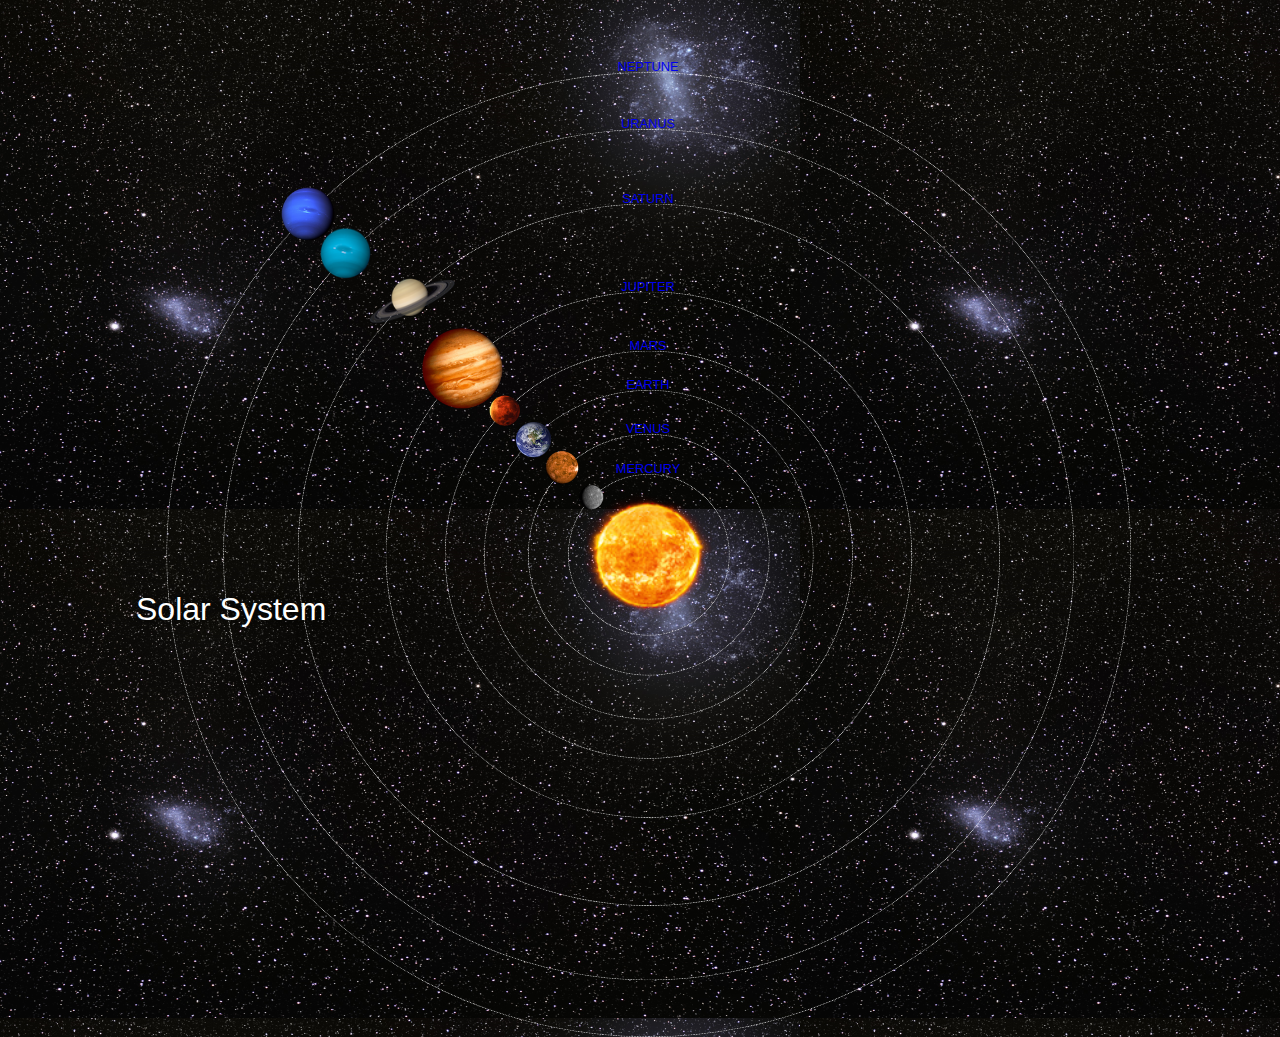
<file: index.html>
<!DOCTYPE html>
<html>
    <head>
         <title>Solar System</title>
         <link rel="stylesheet" href="style.css" />
</head>
<body>
    <div id="container">
        <h1>Solar System</h1>
         <a href="sun.html"><img src="images/images/sun.png" id="sun"/></a>
        
        <div id="neptune-orbit"> 
           <a href="neptune.html"><img id="neptune" src="images/images/neptune.png"/></a>
    </div>
        <div id="neptune-label" class="label-box">
         <a href="neptune.html">NEPTUNE</a>     
    </div>
        
        <div id="uranus-orbit">
            <a href="uranus.html"><img src="images/images/uranus.png" id="uranus"/></a>
        </div>
        <div id="uranus-label" class="label-box">
             <a href="uranus.html">URANUS</a> 
        </div>
        
        <div id="saturn-orbit">
            <a href="saturn.html"><img src="images/images/saturn.png" id="saturn"/></a>
        </div>
        <div id="saturn-label" class="label-box">
            <a href="saturn.html">SATURN</a> 
        </div>             

      <div id="jupiter-orbit">
          <a href="jupiter.html"><img src="images/images/jupiter.png" id="jupiter"/></a>
        </div>
        <div id="jupiter-label" class="label-box">
            <a href="jupiter.html">JUPITER</a> 
        </div> 
        
      <div id="mars-orbit">
            <a href="mars.html"><img src="images/images/mars.png" id="mars"/></a>
        </div>
      <div id="mars-label" class="label-box">
          <a href="mars.html">MARS</a> 
        </div>
        
      <div id="earth-orbit">
            <a href="earth.html"><img src="images/images/earth.png" id="earth"/></a>
        </div>
        <div id="earth-label" class="label-box">
           <a href="earth.html">EARTH</a> 
        </div>  
        
     <div id="venus-orbit">
            <a href="venus.html"><img src="images/images/venus.png" id="venus"/></a>
        </div>
        <div id="venus-label" class="label-box">
        <a href="venus.html">VENUS</a> 
        </div>
        
     <div id="mercury-orbit">
            <a href="mercury.html"><img id="mercury" src="images/images/mercury.png"/></a>
        </div>
        <div class="label-box" id="mercury-label">
            <a href="mercury.html">MERCURY</a> 
        </div> 
        
    </div>
  </body>
</html>
</file>
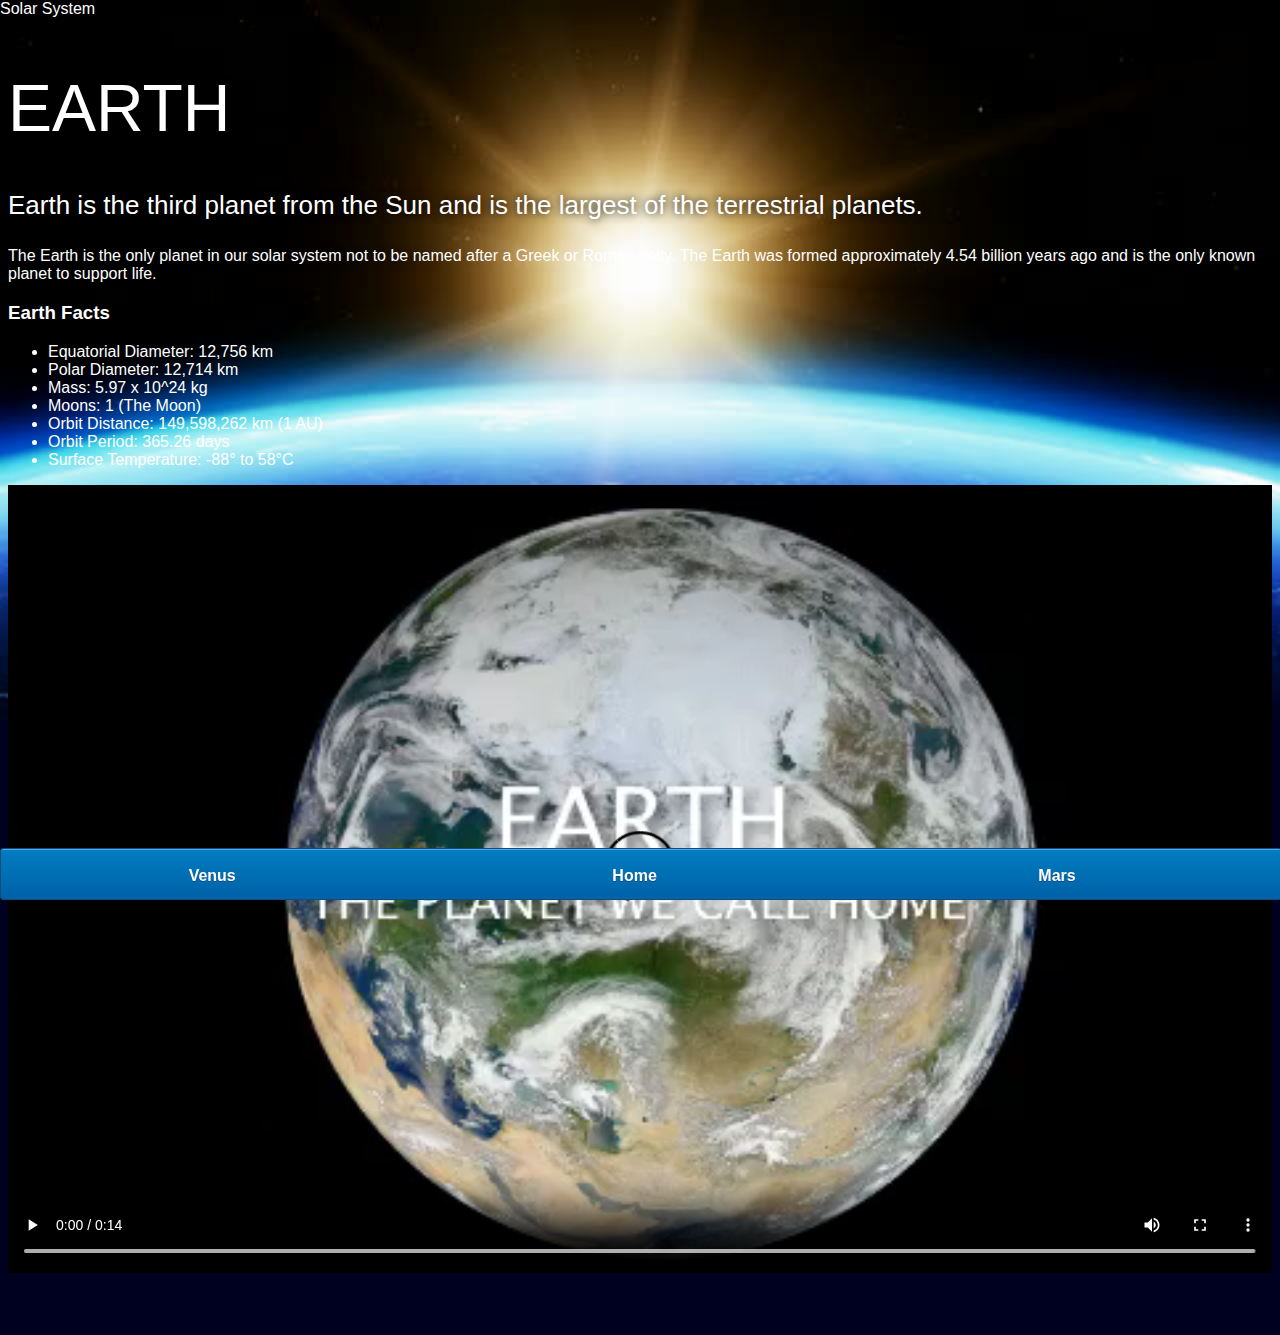
<file: earth.html>
<!DOCTYPE html>
<html>
	<head>
		<tittle>Solar System</tittle>
		<link rel="stylesheet" href="style-pages.css" />
	</head>
	<body>
		<div id="main">
			<div id="content">
                <h1>Earth</h1>
                <p class="intro">
                    Earth is the third planet from the Sun and is the largest of the terrestrial planets. 
                </p>             

                <p>
                    The Earth is the only planet in our solar system not to be named after a Greek or Roman deity. The Earth was formed approximately 4.54 billion years ago and is the only known planet to support life.
                </p>

                <h3>Earth Facts</h3>
                <ul>
                    <li>Equatorial Diameter:	12,756 km</li>
                    <li>Polar Diameter:	12,714 km</li>
                    <li>Mass:	5.97 x 10^24 kg</li>
                    <li>Moons:	1 (The Moon)</li>
                    <li>Orbit Distance:	149,598,262 km (1 AU)</li>
                    <li>Orbit Period:	365.26 days</li>
                    <li>Surface Temperature:	-88&deg; to 58&deg;C</li>
                </ul>
                <video id="video" controls>
                    <source src="videos/videos/earth-video.mp4" type="video/mp4">
                </video>
                </div>
                 <div id="tabs-bottom">
                    <a href="venus.html">Venus</a>
                    <a href="index.html">Home</a>
                    <a href="mars.html">Mars</a>
                </div>
            </body>
</html>
</file>
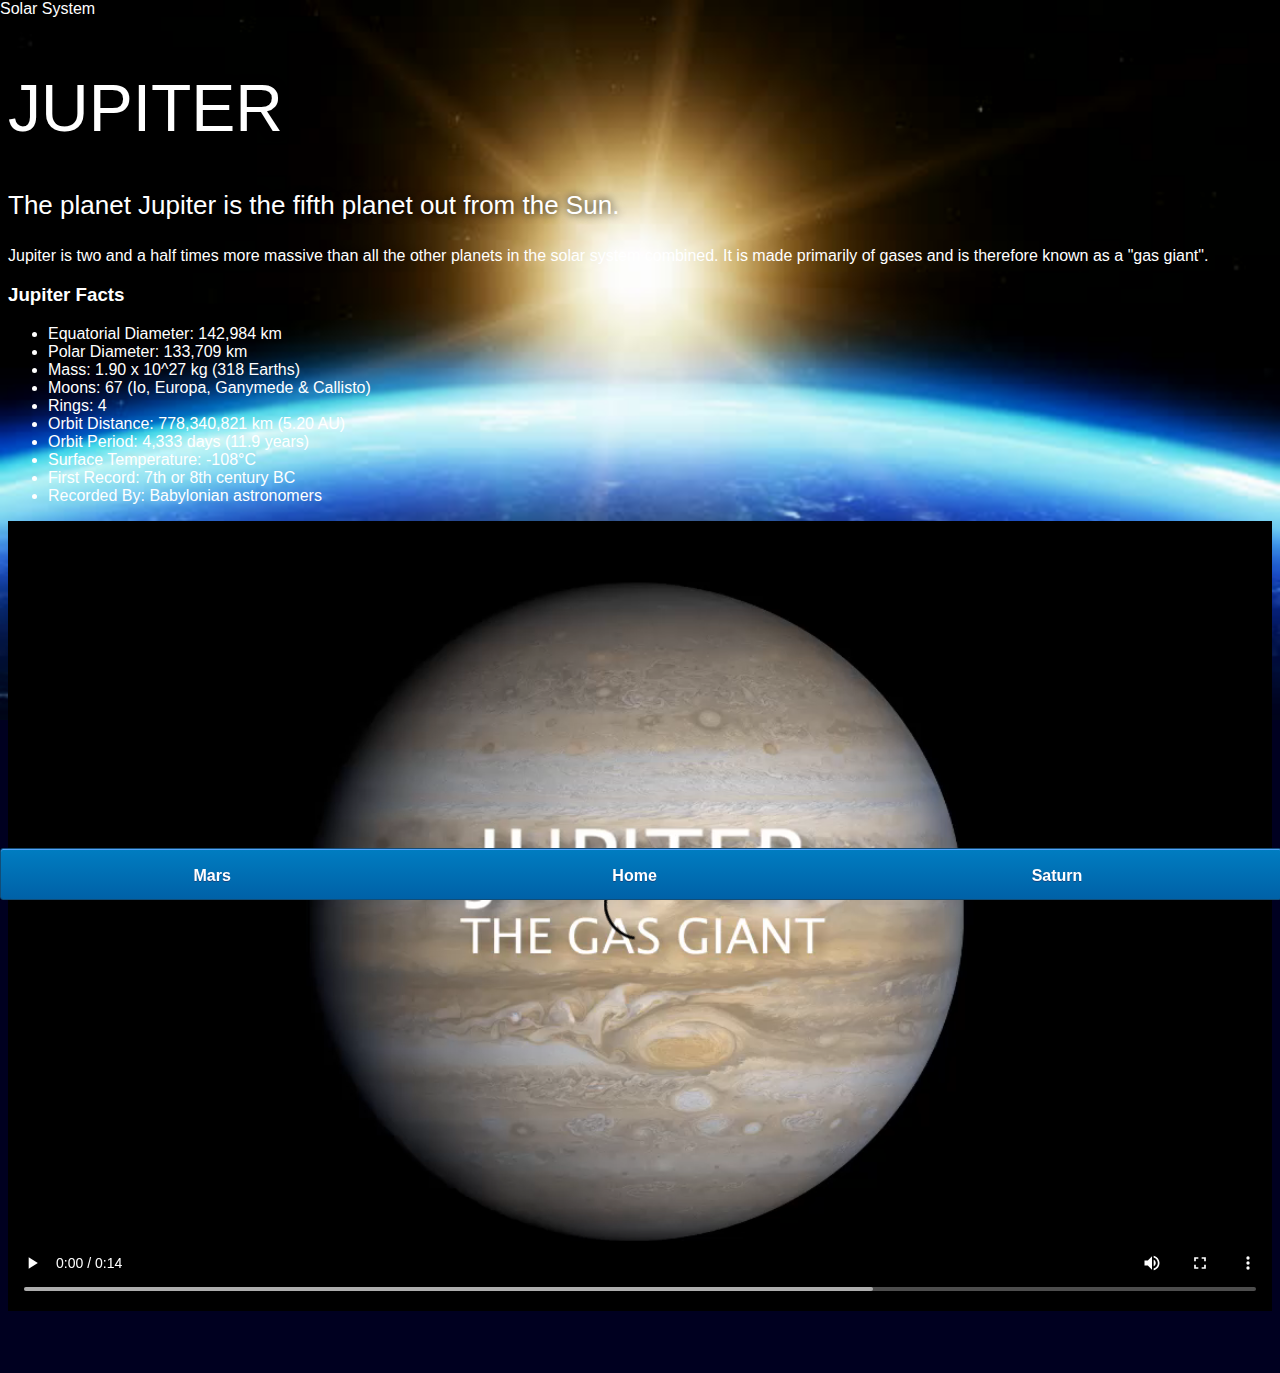
<file: jupiter.html>
<!DOCTYPE html>
<html>
	<head>
		<tittle>Solar System</tittle>
		<link rel="stylesheet" href="style-pages.css" />
	</head>
	<body>
		<div id="main">
			<div id="content">
                <h1>Jupiter</h1>
                <p class="intro">
                    The planet Jupiter is the fifth planet out from the Sun.
                </p>             

                <p>
                    Jupiter is two and a half times more massive than all the other planets in the solar system combined. It is made primarily of gases and is therefore known as a "gas giant".
                </p>

                <h3>Jupiter Facts</h3>
                <ul>
                    <li>Equatorial Diameter:	142,984 km</li>
                    <li>Polar Diameter:	133,709 km</li>
                    <li>Mass:	1.90 x 10^27 kg (318 Earths)</li>
                    <li>Moons:	67 (Io, Europa, Ganymede & Callisto)</li>
                    <li>Rings:	4</li>
                    <li>Orbit Distance:	778,340,821 km (5.20 AU)</li>
                    <li>Orbit Period:	4,333 days (11.9 years)</li>
                    <li>Surface Temperature:	-108&deg;C</li>
                    <li>First Record:	7th or 8th century BC</li>
                    <li>Recorded By:	Babylonian astronomers</li>
                </ul>
                <video id="video" controls>
                    <source src="videos/videos/jupiter-video.mp4" type="video/mp4">
                </video>
            </div>
            <div id="tabs-bottom">
                <a href="mars.html">Mars</a>
                <a href="index.html">Home</a>
                <a href="saturn.html">Saturn</a>
            </div>
        </body>
</html>
</file>
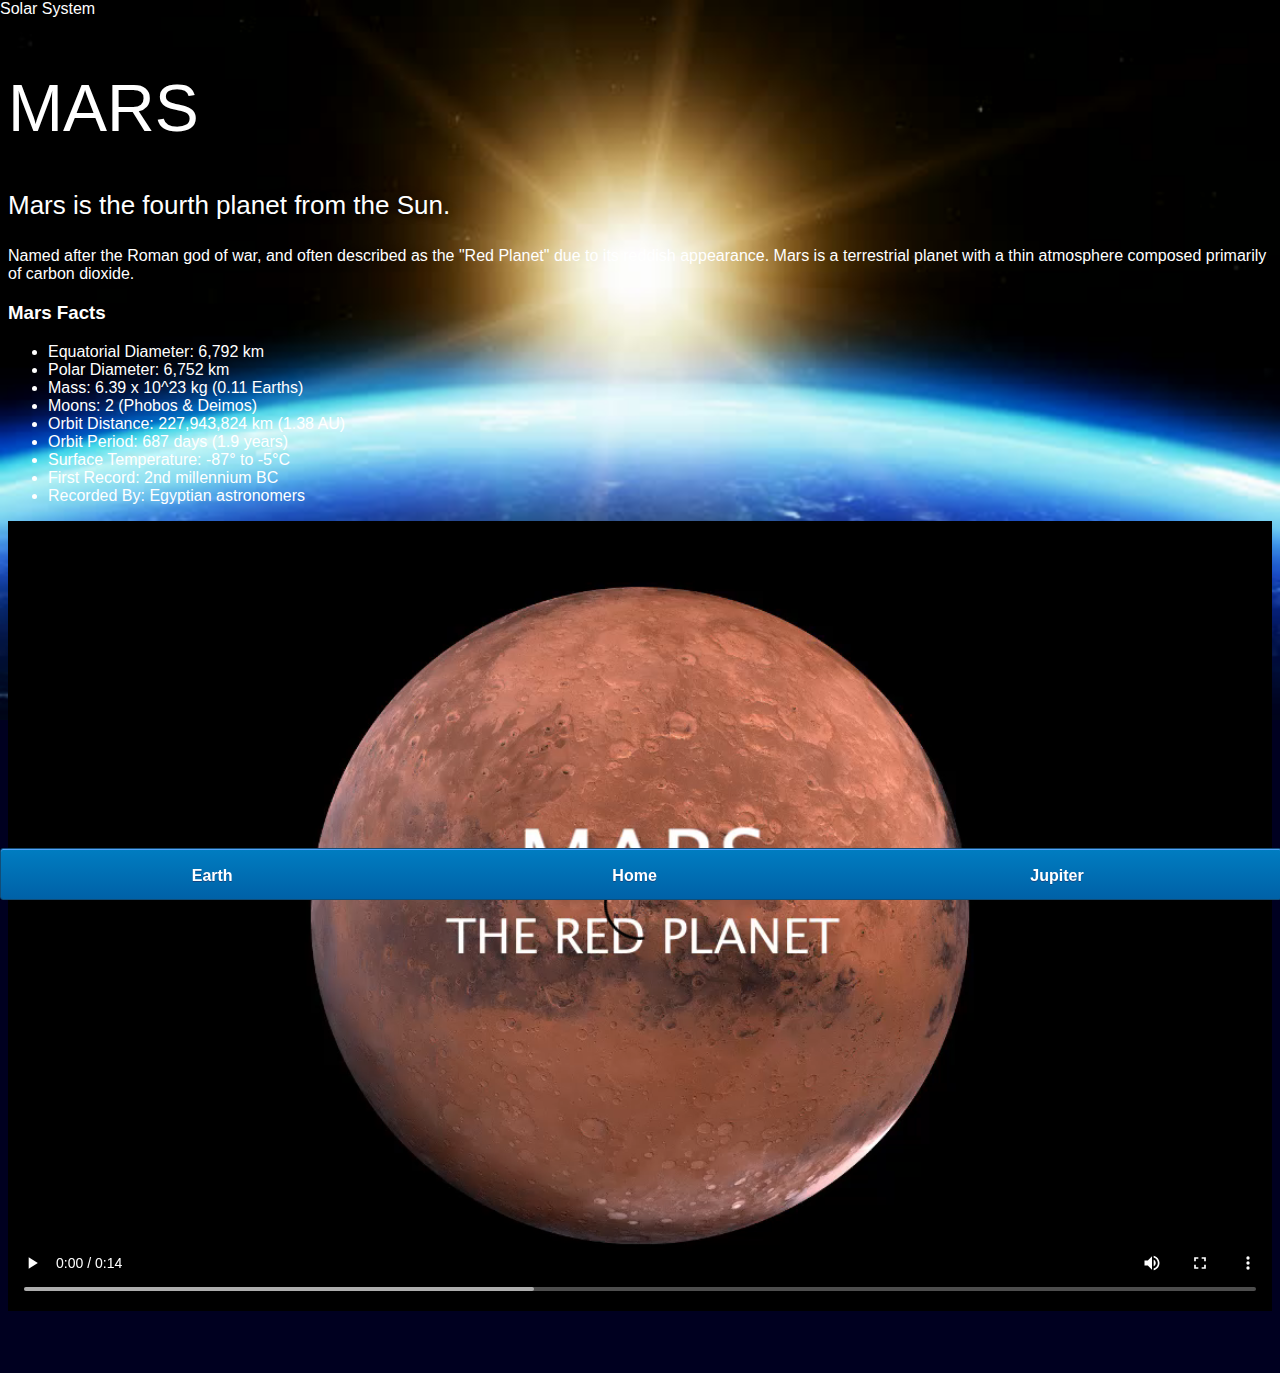
<file: mars.html>
<!DOCTYPE html>
<html>
	<head>
		<tittle>Solar System</tittle>
		<link rel="stylesheet" href="style-pages.css" />
	</head>
	<body>
		<div id="main">
			<div id="content">
                <h1>Mars</h1>
                <p class="intro">
                    Mars is the fourth planet from the Sun.  
                </p>             

                <p>
                    Named after the Roman god of war, and often described as the "Red Planet" due to its reddish appearance. Mars is a terrestrial planet with a thin atmosphere composed primarily of carbon dioxide.
                </p>

                <h3>Mars Facts</h3>
                <ul>
                    <li>Equatorial Diameter:	6,792 km</li>
                    <li>Polar Diameter:	6,752 km</li>
                    <li>Mass:	6.39 x 10^23 kg (0.11 Earths)</li>
                    <li>Moons:	2 (Phobos & Deimos)</li>
                    <li>Orbit Distance:	227,943,824 km (1.38 AU)</li>
                    <li>Orbit Period:	687 days (1.9 years)</li>
                    <li>Surface Temperature:	-87&deg; to -5&deg;C</li>
                    <li>First Record:	2nd millennium BC</li>
                    <li>Recorded By:	Egyptian astronomers</li>
                </ul>
                <video id="video" controls>
                    <source src="videos/videos/mars-video.mp4" type="video/mp4">
                </video>
            </div>
            <div id="tabs-bottom">
                <a href="earth.html">Earth</a>
                <a href="index.html">Home</a>
                <a href="jupiter.html">Jupiter</a>
            </div>
        </body>
</html>
</file>
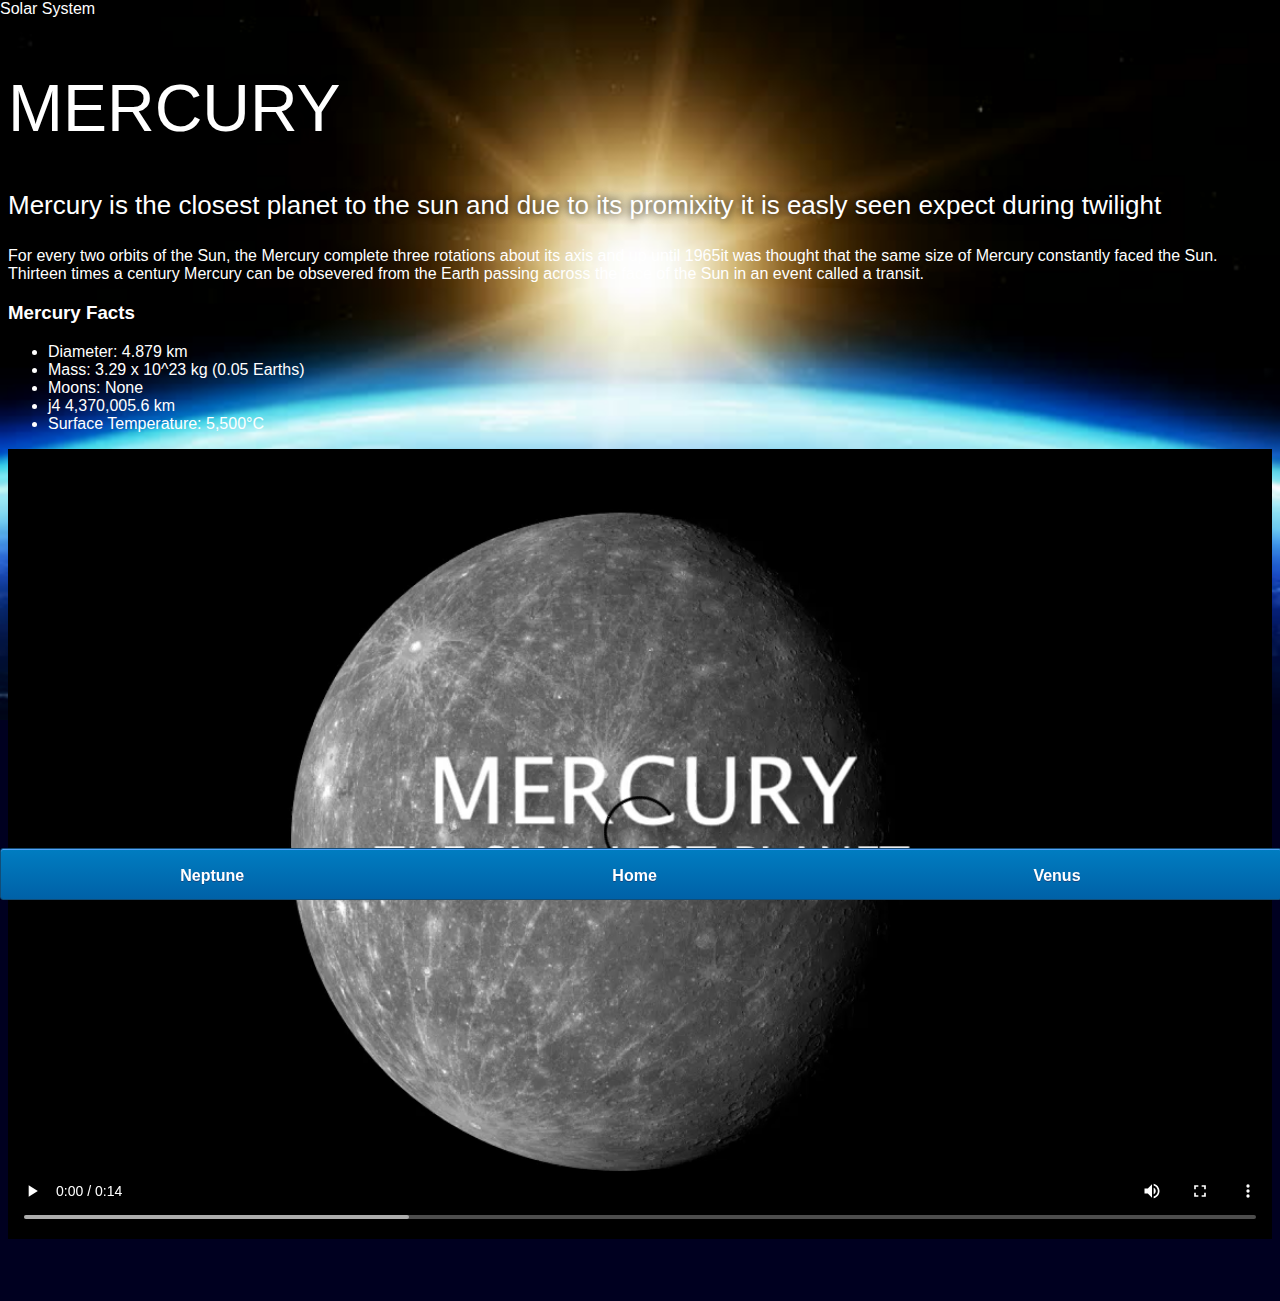
<file: mercury.html>
<!DOCTYPE html>
<html>
	<head>
		<tittle>Solar System</tittle>
		<link rel="stylesheet" href="style-pages.css" />
	</head>
	<body>
		<div id="main">
			<div id="content">
				<h1>Mercury</h1>
                <p class="intro">
                    Mercury is the closest planet to the sun and due to its promixity it is easly seen expect during twilight
                </p>             

                <p>
                    For every two orbits of the Sun, the Mercury complete three rotations about its axis and up until 1965it was thought that the same size of Mercury constantly faced the Sun. Thirteen times a century Mercury can be obsevered from the Earth passing across the face of the Sun in an event called a transit.
                </p>
               

                <h3>Mercury Facts</h3>
                <ul>
                    <li>Diameter:	4.879 km</li>
                    <li>Mass: 3.29 x 10^23 kg  (0.05 Earths)</li>
                    <li>Moons:	None</li>
                    <li> j4	4,370,005.6 km</li>
                    <li>Surface Temperature:	5,500°C</li>
                </ul>
				<video id="video" controls>
				    <source src="videos/videos/mercury-video.mp4" type="video/mp4">
				</video>
			</div>
	   	    <div id="tabs-bottom">
		        <a href="neptune.html">Neptune</a>
                <a href="index.html">Home</a>
                <a href="venus.html">Venus</a>
	        </div>
		</div>
	</body>
</html>
</file>
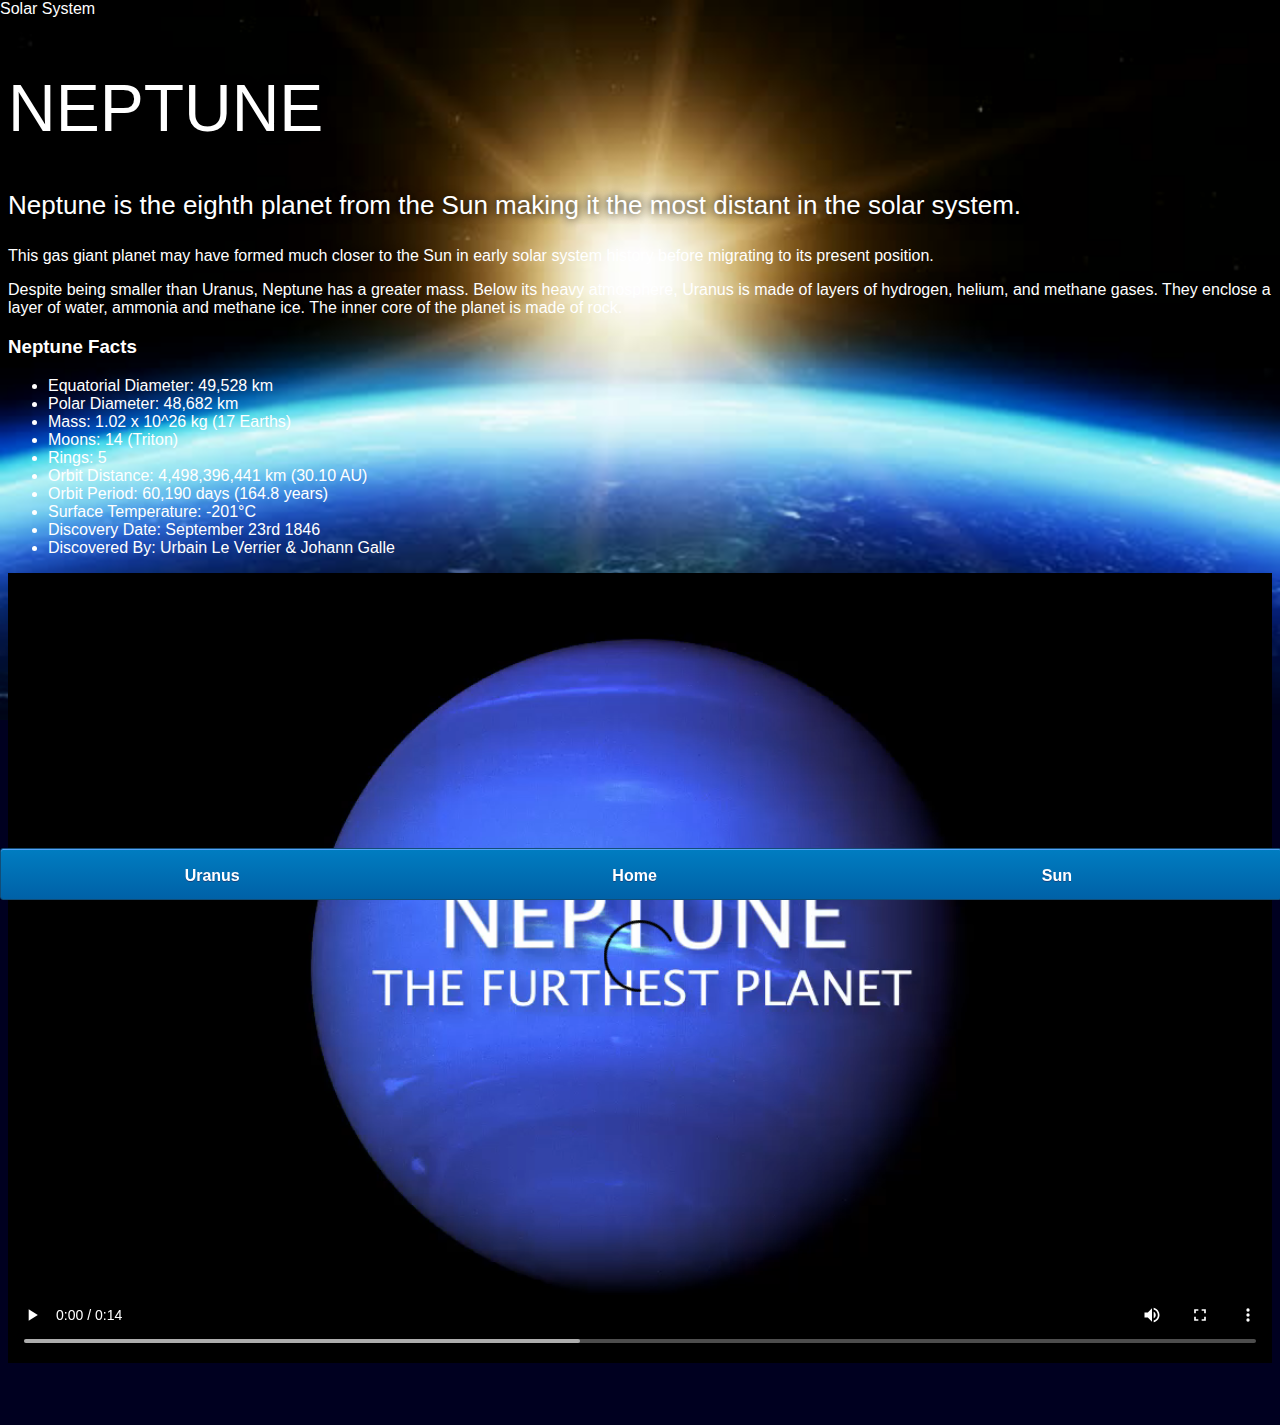
<file: neptune.html>
<!DOCTYPE html>
<html>
	<head>
		<tittle>Solar System</tittle>
		<link rel="stylesheet" href="style-pages.css" />
	</head>
	<body>
		<div id="main">
			<div id="content">
                <h1>Neptune</h1>
                <p class="intro">
                    Neptune is the eighth planet from the Sun making it the most distant in the solar system. 
                </p>             
                <p>
                    This gas giant planet may have formed much closer to the Sun in early solar system history before migrating to its present position.</p>

                <p>Despite being smaller than Uranus, Neptune has a greater mass. Below its heavy atmosphere, Uranus is made of layers of hydrogen, helium, and methane gases. They enclose a layer of water, ammonia and methane ice. The inner core of the planet is made of rock.</p>

                <h3>Neptune Facts</h3>
                <ul>
                    <li>Equatorial Diameter:	49,528 km</li>
                    <li>Polar Diameter:	48,682 km</li>
                    <li>Mass:	1.02 x 10^26 kg (17 Earths)</li>
                    <li>Moons:	14 (Triton)</li>
                    <li>Rings:	5</li>
                    <li>Orbit Distance:	4,498,396,441 km (30.10 AU)</li>
                    <li>Orbit Period:	60,190 days (164.8 years)</li>
                    <li>Surface Temperature:	-201&deg;C</li>
                    <li>Discovery Date:	September 23rd 1846</li>
                    <li>Discovered By:	Urbain Le Verrier & Johann Galle</li>
                </ul>

                <video id="video" controls>
                    <source src="videos/videos/neptune-video.mp4" type="video/mp4">
                </video>
            </div>
            <div id="tabs-bottom">
                <a href="uranus.html">Uranus</a>
                <a href="index.html">Home</a>
                <a href="sun.html">Sun</a>
            </div>
        </body>
</html>
</file>
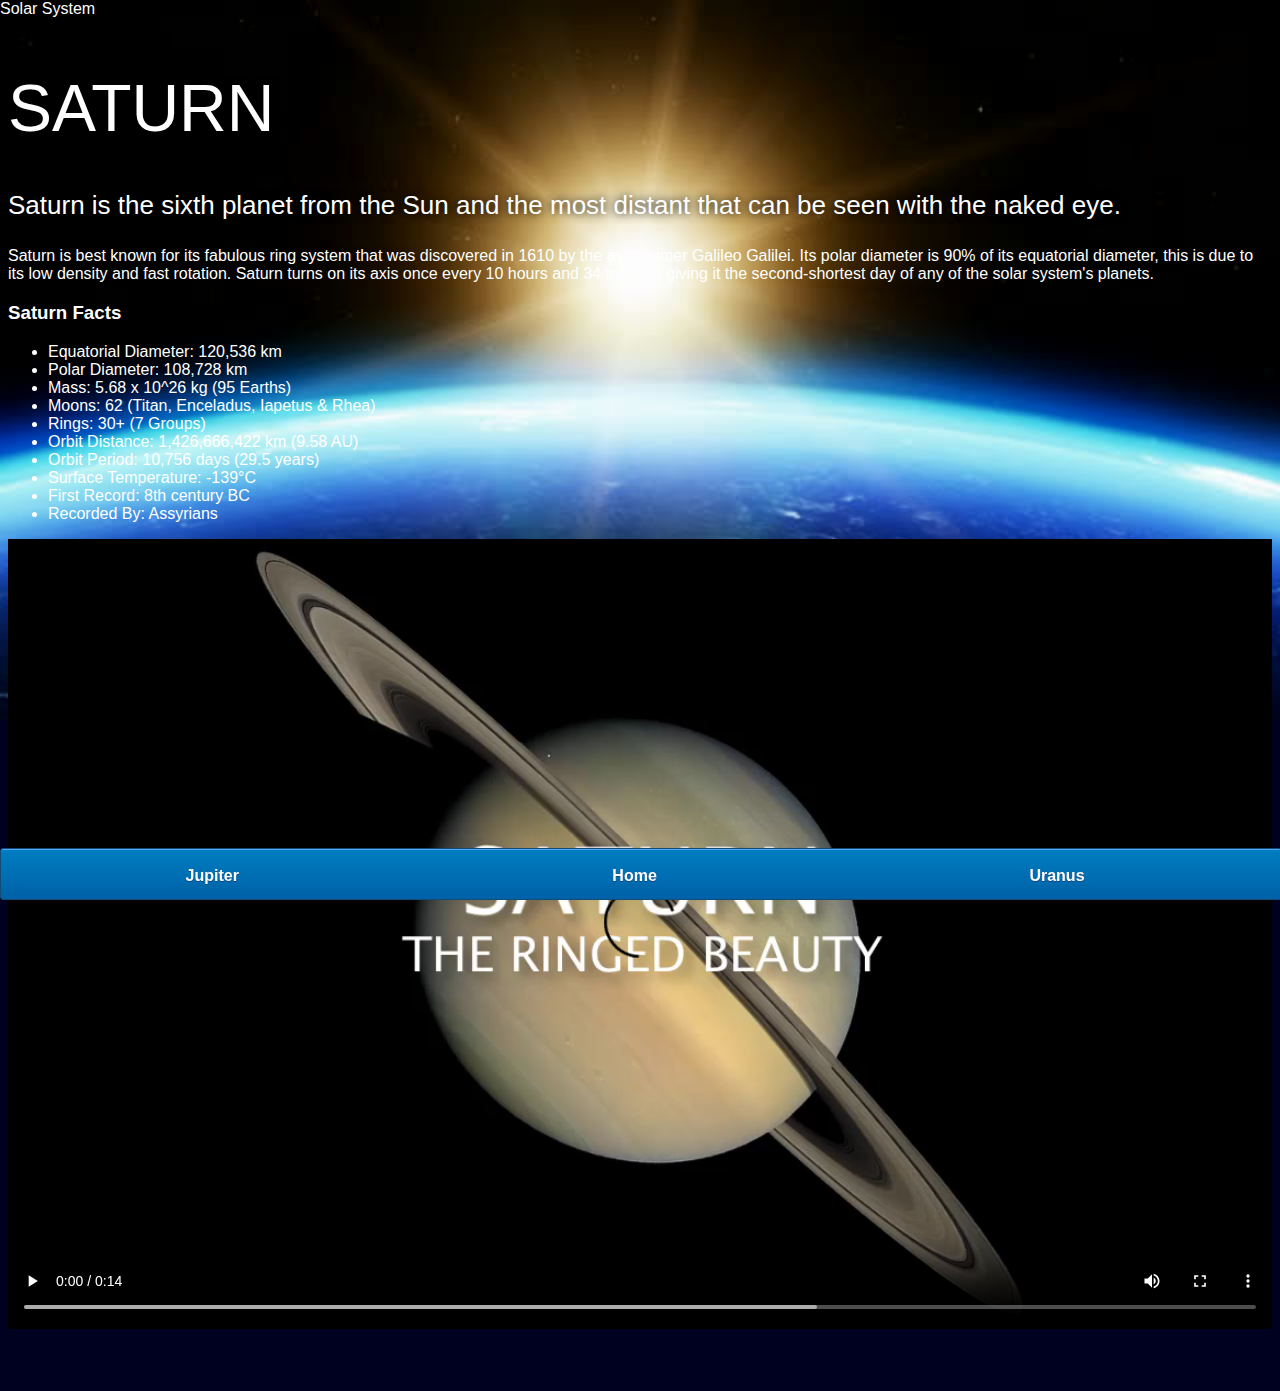
<file: saturn.html>
<!DOCTYPE html>
<html>
	<head>
		<tittle>Solar System</tittle>
		<link rel="stylesheet" href="style-pages.css" />
	</head>
	<body>
		<div id="main">
			<div id="content">
                <h1>Saturn</h1>
                <p class="intro">
                    Saturn is the sixth planet from the Sun and the most distant that can be seen with the naked eye.
                </p>             

                <p>
                    Saturn is best known for its fabulous ring system that was discovered in 1610 by the astronomer Galileo Galilei. Its polar diameter is 90% of its equatorial diameter, this is due to its low density and fast rotation. Saturn turns on its axis once every 10 hours and 34 minutes giving it the second-shortest day of any of the solar system's planets.
                </p>

                <h3>Saturn Facts</h3>
                <ul>
                    <li>Equatorial Diameter:	120,536 km</li>
                    <li>Polar Diameter:	108,728 km</li>
                    <li>Mass:	5.68 x 10^26 kg (95 Earths)</li>
                    <li>Moons:	62 (Titan, Enceladus, Iapetus & Rhea)</li>
                    <li>Rings:	30+ (7 Groups)</li>
                    <li>Orbit Distance:	1,426,666,422 km (9.58 AU)</li>
                    <li>Orbit Period:	10,756 days (29.5 years)</li>
                    <li>Surface Temperature:	-139&deg;C</li>
                    <li>First Record:	8th century BC</li>
                    <li>Recorded By:	Assyrians</li>
                </ul>
                <video id="video" controls>
                    <source src="videos/videos/saturn-video.mp4" type="video/mp4">
                </video>
            </div>
           <div id="tabs-bottom">
               <a href="jupiter.html">Jupiter</a>
               <a href="index.html">Home</a>
               <a href="uranus.html">Uranus</a>
           </div>
        </body>
</html>
</file>
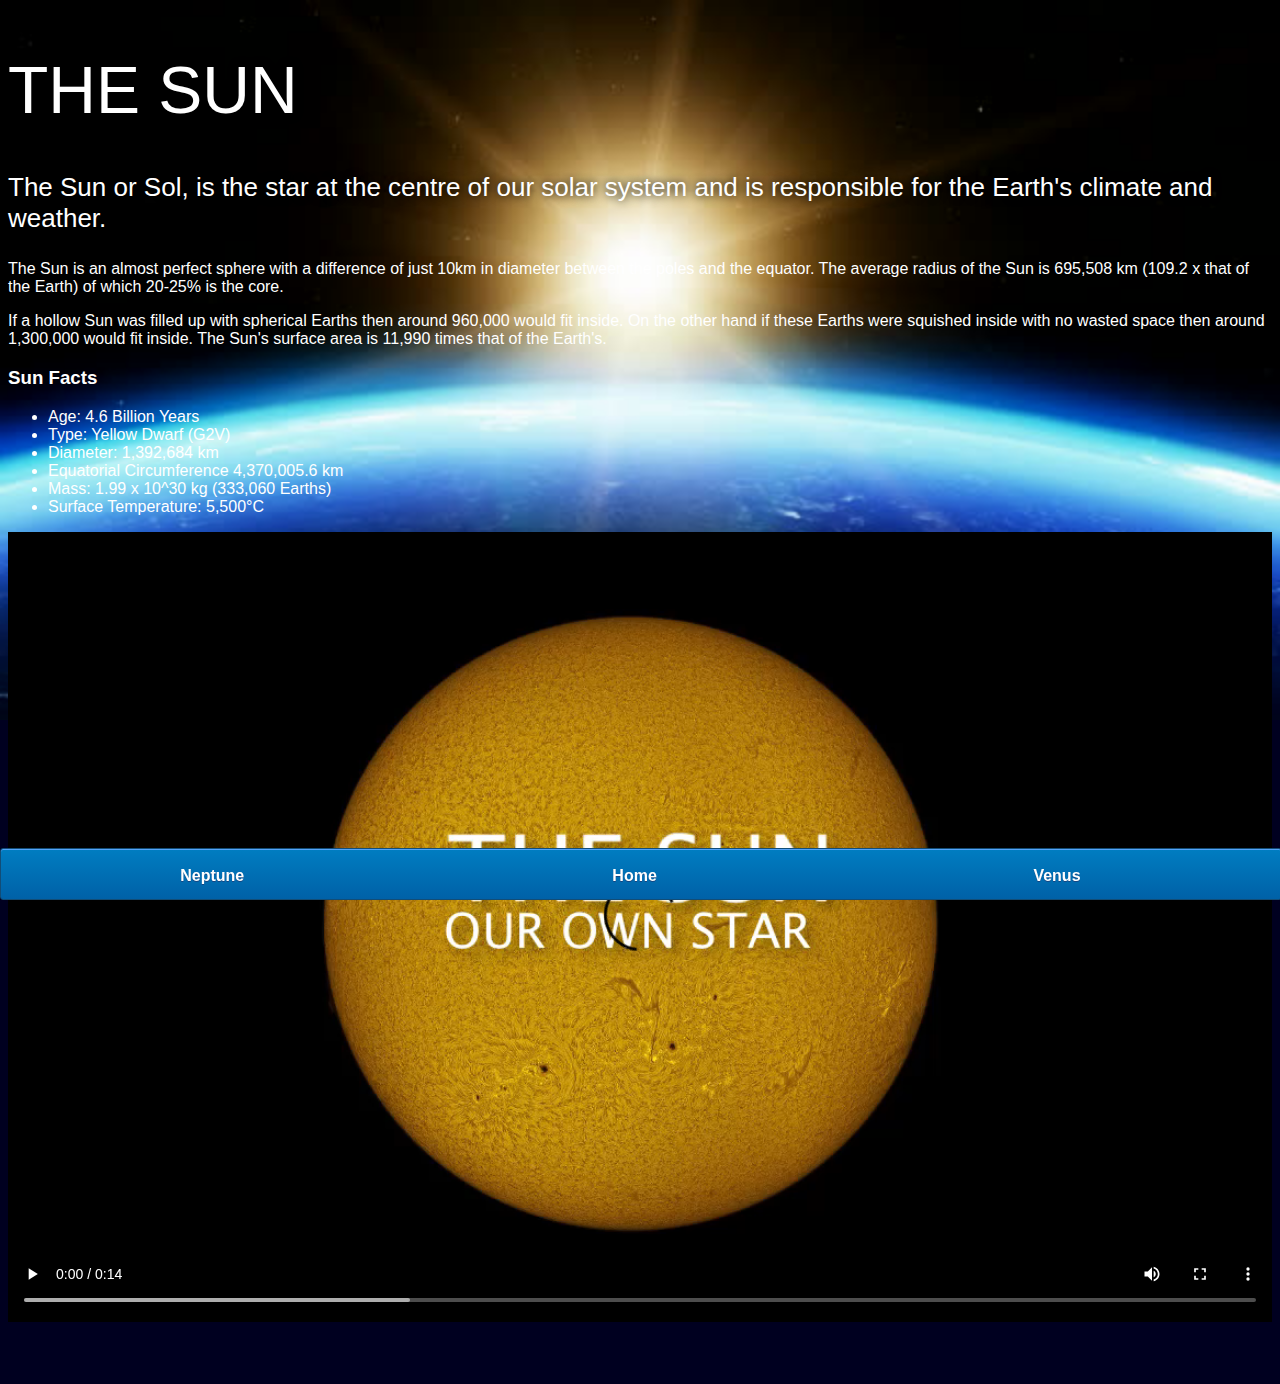
<file: sun.html>
<!DOCTYPE html>
<html>
    <head>
         <title>Solar System</title>
         <link rel="stylesheet" href="style-pages.css"/>
</head>
<body>
    <div id="main">
        <div id="content" >
            <h1>The Sun</h1>
                <p class="intro">
                    The Sun or Sol, is the star at the centre of our solar system and is responsible for the Earth's climate and weather. 
                </p>             

                <p>
                    The Sun is an almost perfect sphere with a difference of just 10km in diameter between the poles and the equator. The average radius of the Sun is 695,508 km (109.2 x that of the Earth) of which 20-25% is the core.
                </p>
                <p>
                    If a hollow Sun was filled up with spherical Earths then around 960,000 would fit inside. On the other hand if these Earths were squished inside with no wasted space then around 1,300,000 would fit inside. The Sun's surface area is 11,990 times that of the Earth's.
                </p>

                <h3>Sun Facts</h3>
                <ul>
                    <li>Age:	4.6 Billion Years</li>
                    <li>Type:	Yellow Dwarf (G2V)</li>
                    <li>Diameter:	1,392,684 km</li>
                    <li>Equatorial Circumference	4,370,005.6 km</li>
                    <li>Mass:	1.99 x 10^30 kg (333,060 Earths)</li>
                    <li>Surface Temperature:	5,500°C</li>
                </ul>

                <video id="video" controls>
                    <source src="videos/videos/sun-video.mp4" type="video/mp4">
                </video>

            </div>

            <div id="tabs-bottom">
                <a href="neptune.html">Neptune</a>
                <a href="index.html">Home</a>
                <a href="venus.html">Venus</a>

            </div>
        
        
        </div>
        
    
    </body>  
</html>
</file>
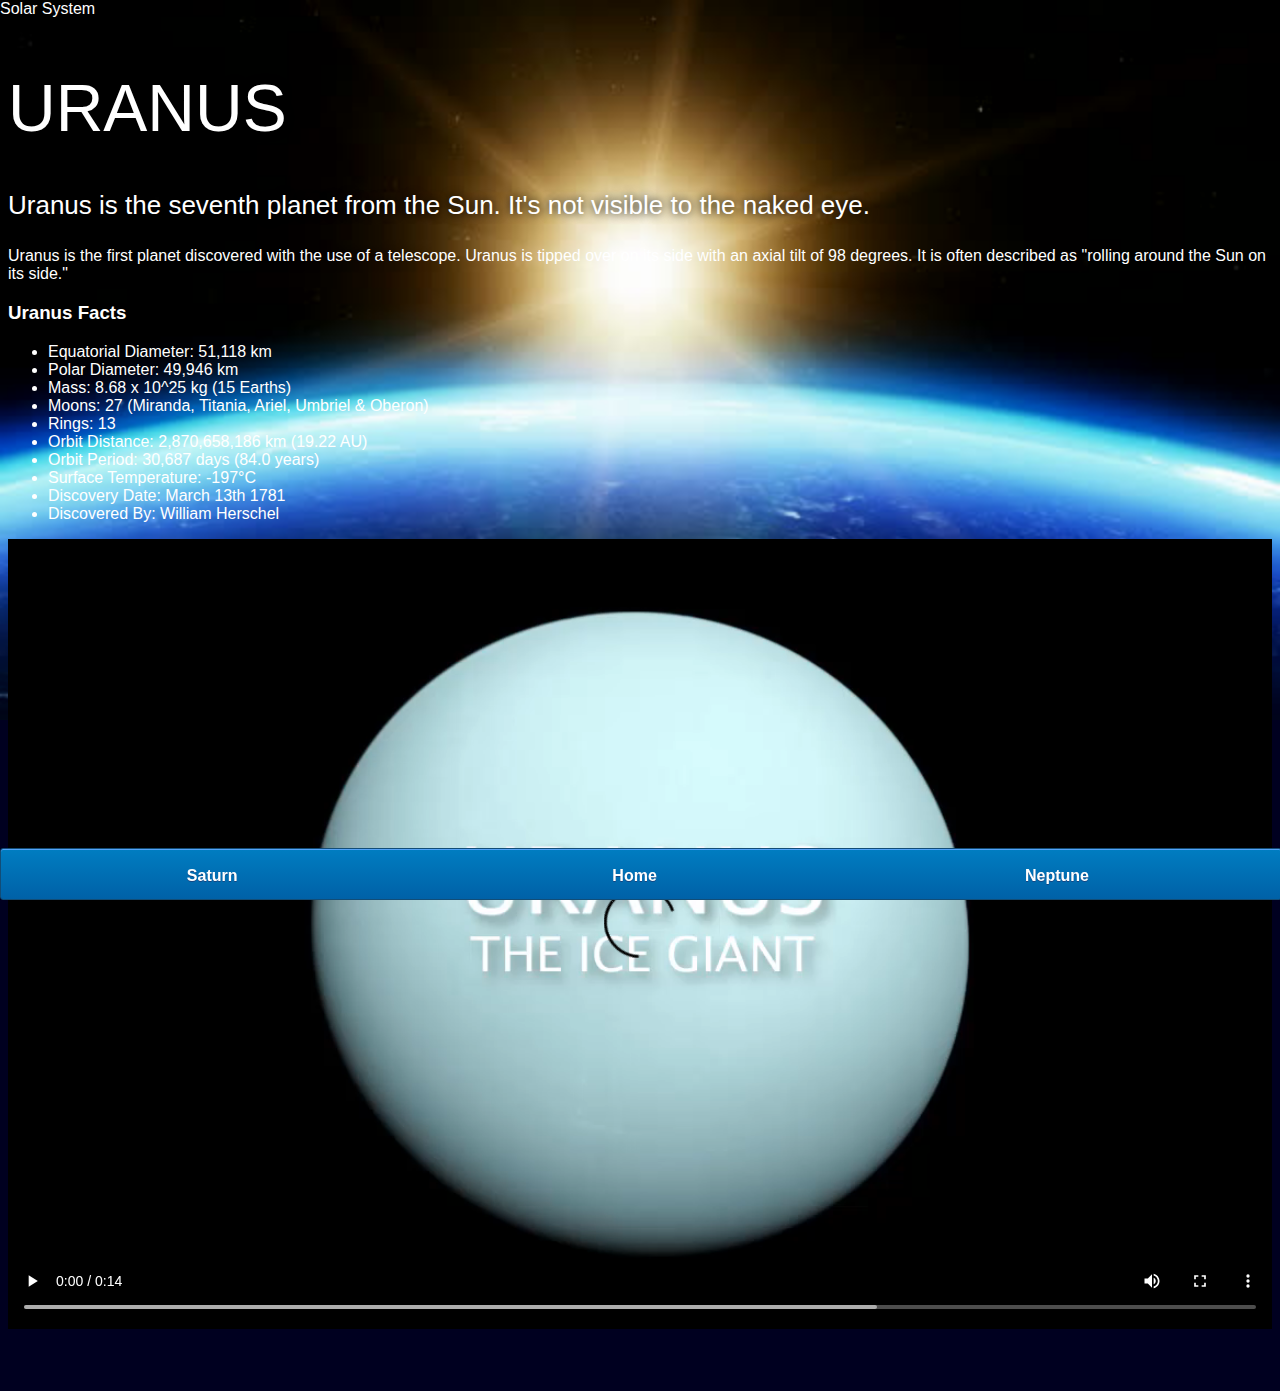
<file: uranus.html>
<!DOCTYPE html>
<html>
	<head>
		<tittle>Solar System</tittle>
		<link rel="stylesheet" href="style-pages.css" />
	</head>
	<body>
		<div id="main">
			<div id="content">
                <h1>Uranus</h1>
                <p class="intro">
                    Uranus is the seventh planet from the Sun. It's not visible to the naked eye.
                </p>             

                <p>
                    Uranus is the first planet discovered with the use of a telescope. Uranus is tipped over on its side with an axial tilt of 98 degrees. It is often described as "rolling around the Sun on its side."
                </p>

                <h3>Uranus Facts</h3>
                <ul>
                    <li>Equatorial Diameter:	51,118 km</li>
                    <li>Polar Diameter:	49,946 km</li>
                    <li>Mass:	8.68 x 10^25 kg (15 Earths)</li>
                    <li>Moons:	27 (Miranda, Titania, Ariel, Umbriel & Oberon)</li>
                    <li>Rings:	13</li>
                    <li>Orbit Distance:	2,870,658,186 km (19.22 AU)</li>
                    <li>Orbit Period:	30,687 days (84.0 years)</li>
                    <li>Surface Temperature:	-197&deg;C</li>
                    <li>Discovery Date:	March 13th 1781</li>
                    <li>Discovered By:	William Herschel</li>
                </ul>
                <video id="video" controls>
                    <source src="videos/videos/uranus-video.mp4" type="video/mp4">
                </video>
                </div>
                <div id="tabs-bottom">
                   <a href="saturn.html">Saturn</a>
                   <a href="index.html">Home</a>
                   <a href="neptune.html">Neptune</a>
                </div>
            </body>
</html>
</file>
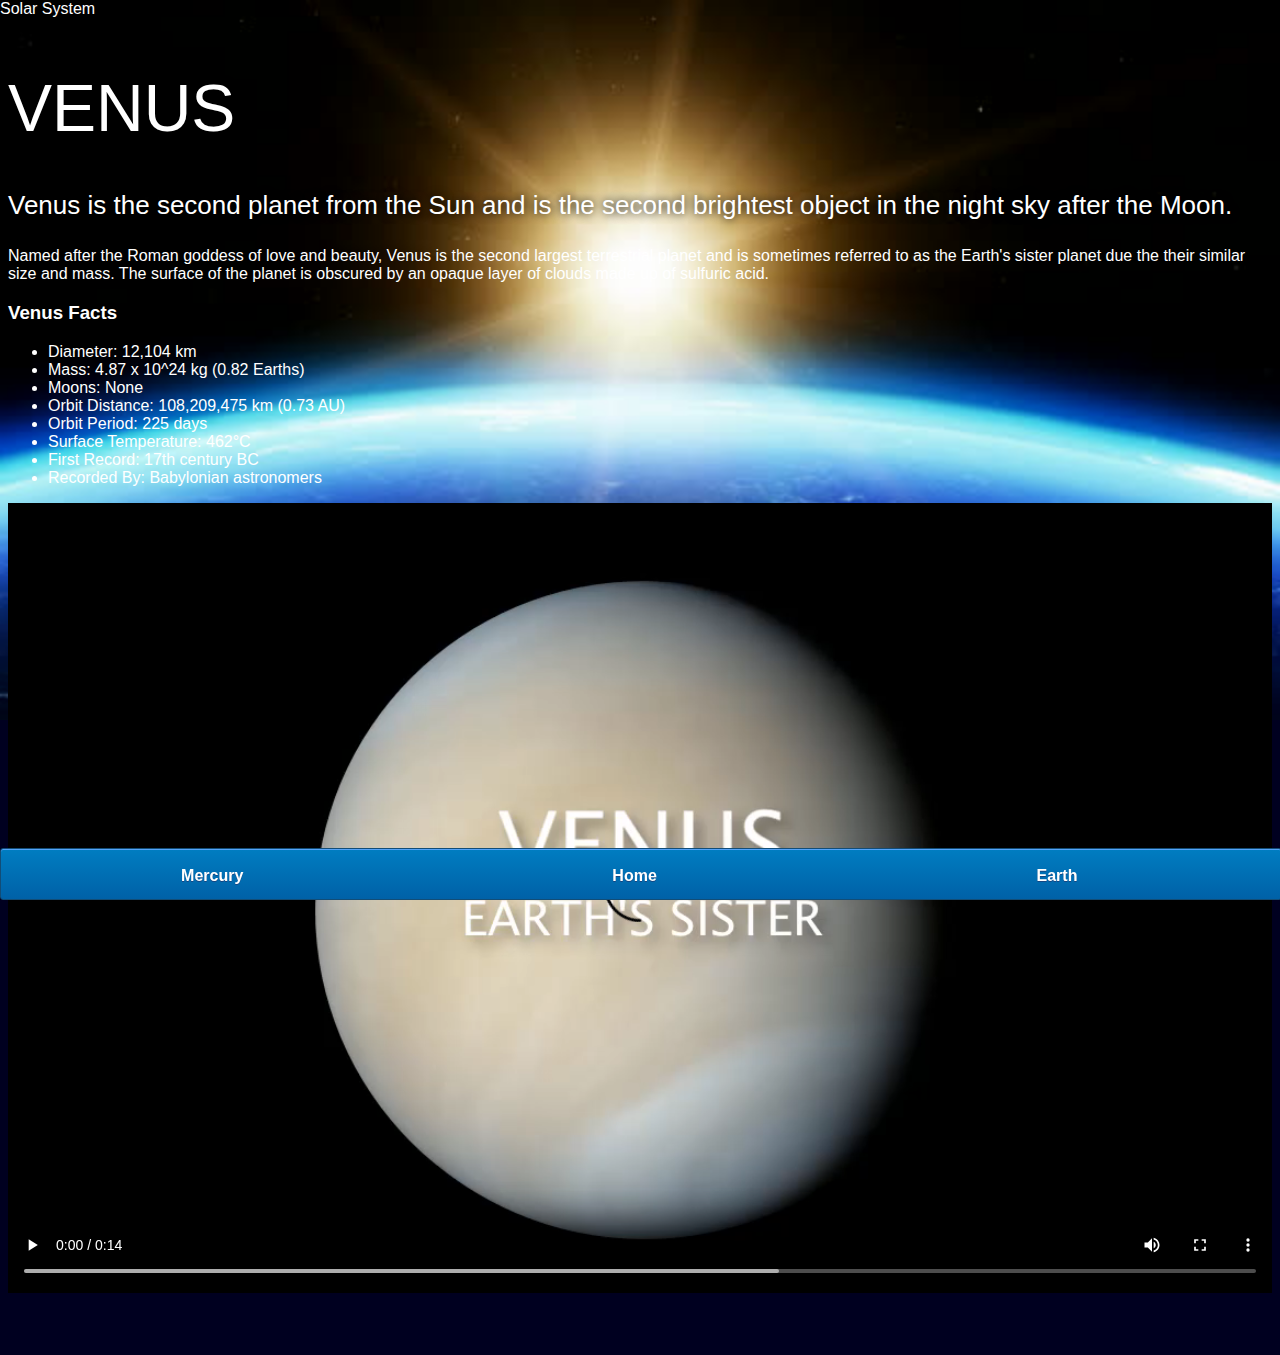
<file: venus.html>
<!DOCTYPE html>
<html>
	<head>
		<tittle>Solar System</tittle>
		<link rel="stylesheet" href="style-pages.css" />
	</head>
	<body>
		<div id="main">
			<div id="content">
                <h1>Venus</h1>
                <p class="intro">
                    Venus is the second planet from the Sun and is the second brightest object in the night sky after the Moon. 
                </p>             

                <p>
                    Named after the Roman goddess of love and beauty, Venus is the second largest terrestrial planet and is sometimes referred to as the Earth's sister planet due the their similar size and mass. The surface of the planet is obscured by an opaque layer of clouds made up of sulfuric acid.
                </p>

                <h3>Venus Facts</h3>
                <ul>
                    <li>Diameter:	12,104 km</li>
                    <li>Mass:	4.87 x 10^24 kg (0.82 Earths)</li>
                    <li>Moons:	None</li>
                    <li>Orbit Distance:	108,209,475 km (0.73 AU)</li>
                    <li>Orbit Period:	225 days</li>
                    <li>Surface Temperature:	462&deg;C</li>
                    <li>First Record:	17th century BC</li>
                    <li>Recorded By:	Babylonian astronomers</li>
                </ul>
                <video id="video" controls>
                    <source src="videos/videos/venus-video.mp4" type="video/mp4">
                </video>
            </div>
            <div id="tabs-bottom">
                <a href="mercury.html">Mercury</a>
                <a href="index.html">Home</a>
                <a href="earth.html">Earth</a>
            </div>
        </body>
</html>
</file>
<file: style.css>
body{
    width: 100%;
    height: 100%;
    background: url('images/images/space.png');
    overflow: hidden;
}

h1{
    font-family: sans-serif;
    font-weight: 100;
    font-size: 40px;
    text-shadow: 0 0 10px #000000;
    color: white;
}

/*=========================== SUN ============================*/

#sun{
    position: absolute;
    z-index: 1000;
    width: 160px;
    bottom: 10px;
    left: 50%;
    margin-left: -80px; 
}

/*=========================== NEPTUNE ============================*/

#neptune {
 width: 66px;
 height: 66px;
 margin: 143px;
 z-index: 1000;
 animation: spin-right 8s linear infinite;
 -webkit-animation:  spin-right 8s linear infinite;
}

#neptune-orbit {
    position: absolute;
    width: 1204px;
    height: 1204px;
    bottom: -512px;
    left: 50%;
    margin-left: -602px;
    border: 1px dotted white;
    border-radius: 50%;
    animation: spin-left 14s linear infinite;
    -webkit-animation: spin-left 14s linear infinite;
}

#neptune-label{
    bottom: 692px;
}

/*=========================== PLEASE REMOVE ============================*/

#container{
    transform: scale(0.8, 0.8) translate(0, 700px);
}

/*=========================== LABEL BOX ============================*/

.label-box{
    position: absolute;
    width: 150px;
    left: 50%;
    margin-left: -75px;
    text-align: center;
    color: white;
    font-weight: 100;
    font-family: sans-serif;
}

.label-box a{
    text-decoration: none;
    padding: 0;
    margin: 0;
}

.label-box a:visited{
    color: white;
}

/*=========================== ANIMATION ============================*/

@keyframes spin-left{
    100%{
        transform: rotate(-360deg);
        -webkit-transform: rotate(-360deg);
    }
}

@keyframes spin-right{
    100%{
        transform: rotate(360deg);
        -webkit-transform: rotate(360deg);
    }
}

/*=========================== URANUS ============================*/

#uranus {
 width: 66px;
 height: 66px;
 margin: 120px;
 z-index: 1000;
 animation: spin-right 8s linear infinite;
 -webkit-animation:  spin-right 8s linear infinite;
}

#uranus-orbit {
    position: absolute;
    width: 1062px;
    height: 1062px;
    bottom: -441px;
    left: 50%;
    margin-left: -531px;
    border: 1px dotted white;
    border-radius: 50%;
    animation: spin-left 15s linear infinite;
    -webkit-animation: spin-left 15s linear infinite;
}

#uranus-label{
    bottom: 620px;
}

/*=========================== SATURN ============================*/

#saturn {
 width: 110px;
 margin: 85px;
 z-index: 1000;
 animation: spin-right 13s linear infinite;
 -webkit-animation:  spin-right 13s linear infinite;
}

#saturn-orbit {
    position: absolute;
    width: 876px;
    height: 876px;
    bottom: -348px;
    left: 50%;
    margin-left: -438px;
    border: 1px dotted white;
    border-radius: 50%;
    animation: spin-left 13s linear infinite;
    -webkit-animation: spin-left 13s linear infinite;
}

#saturn-label{
    bottom: 527px;
}

/*=========================== JUPITER ============================*/

#jupiter {
 width: 100px;
 height: 100px;
 margin: 45px;
 z-index: 1000;
 animation: spin-right 10s linear infinite;
 -webkit-animation:  spin-right 10s linear infinite;
}

#jupiter-orbit {
    position: absolute;
    width: 656px;
    height: 656px;
    bottom: -238px;
    left: 50%;
    margin-left: -328px;
    border: 1px dotted white;
    border-radius: 50%;
    animation: spin-left 10s linear infinite;
    -webkit-animation: spin-left 10s linear infinite;
}

#jupiter-label{
    bottom: 417px;
}

/*=========================== MARS ============================*/

#mars {
 width: 38px;
 height: 38px;
 margin: 55px;
 z-index: 1000;
 animation: spin-right 3s linear infinite;
 -webkit-animation:  spin-right 3s linear infinite;
}

#mars-orbit {
    position: absolute;
    width: 508px;
    height: 508px;
    bottom: -164px;
    left: 50%;
    margin-left: -254px;
    border: 1px dotted white;
    border-radius: 50%;
    animation: spin-left 4s linear infinite;
    -webkit-animation: spin-left 4s linear infinite;
}

#mars-label{
    bottom: 343px;
}

/*=========================== EARTH ============================*/

#earth {
 width: 50px;
 height: 50px;
 margin: 36px;
 z-index: 1000;
 animation: spin-right 3s linear infinite;
 -webkit-animation:  spin-right 3s linear infinite;
}

#earth-orbit {
    position: absolute;
    width: 410px;
    height: 410px;
    bottom: -115px;
    left: 50%;
    margin-left: -205px;
    border: 1px dotted white;
    border-radius: 50%;
    animation: spin-left 5s linear infinite;
    -webkit-animation: spin-left 5s linear infinite;
}

#earth-label{
    bottom: 294px;
}

/*=========================== VENUS ============================*/

#venus {
 width: 50px;
 height: 50px;
 margin: 16px;
 z-index: 1000;
}

#venus-orbit {
    position: absolute;
    width: 300px;
    height: 300px;
    bottom: -60px;
    left: 50%;
    margin-left: -150px;
    border: 1px dotted white;
    border-radius: 50%;
    animation: spin-left 4s linear infinite;
    -webkit-animation: spin-left 4s linear infinite;
}

#venus-label{
    bottom: 239px;
}

/*=========================== MERCURY ============================*/

#mercury {
 width: 40px;
 height: 40px;
 margin: 8px;
 z-index: 1000;
}

#mercury-orbit {
    position: absolute;
    z-index: 1;
    width: 200px;
    height: 200px;
    bottom: -10px;
    left: 50%;
    margin-left: -100px;
    border: 1px dotted white;
    border-radius: 50%;
    animation: spin-left 2s linear infinite;
    -webkit-animation: spin-left 2s linear infinite;
}

#mercury-label{
    bottom: 189px;
}
</file>
<file: style-pages.css>
body{
    margin: 0;
    padding: 0;
    width: 100%;
    background-color: #000020;
    font-family: sans-serif;
    background-image: url('images/images/earth-sunrise.jpg');
    background-repeat: no-repeat;
    background-size: 100%;
    color:  #ffffff;
}

h1{
    font-weight: 100;
    font-size: 66px;
    text-shadow: 0 0 10px #000000;
    text-transform: uppercase;
}

p.intro{
    font-size: 26px;
    font-weight: 200;
    text-shadow: 0 0 10px #000000;
}

#content{
    margin-bottom: 50px;
    padding: 8px;
    }

#video{
    width: 100%;
}

/*============================== BOTTOM TABS ===============================*/

#tabs-bottom{
    position: fixed;
    bottom: 0;
    left: 0;
    z-index: 500;
    display: inline-block;
    width: 100%;
    height: 50px;

    box-shadow: inset 0px 1px 0px 0px #54a3f7;
    background: linear-gradient(#007dc1, #0061a7);
    border-radius: 3px;
    border: 1px solid #124d77;
}

#tabs-bottom a{
    float: left;
    display: block;
    width: 33%;
    height: 35px;
    font-weight: 700;
    color: white;
    text-align: center;
    text-decoration: none;
    text-shadow: 0px 1px 0px #154682;
    padding-top: 18px;
}
</file>
